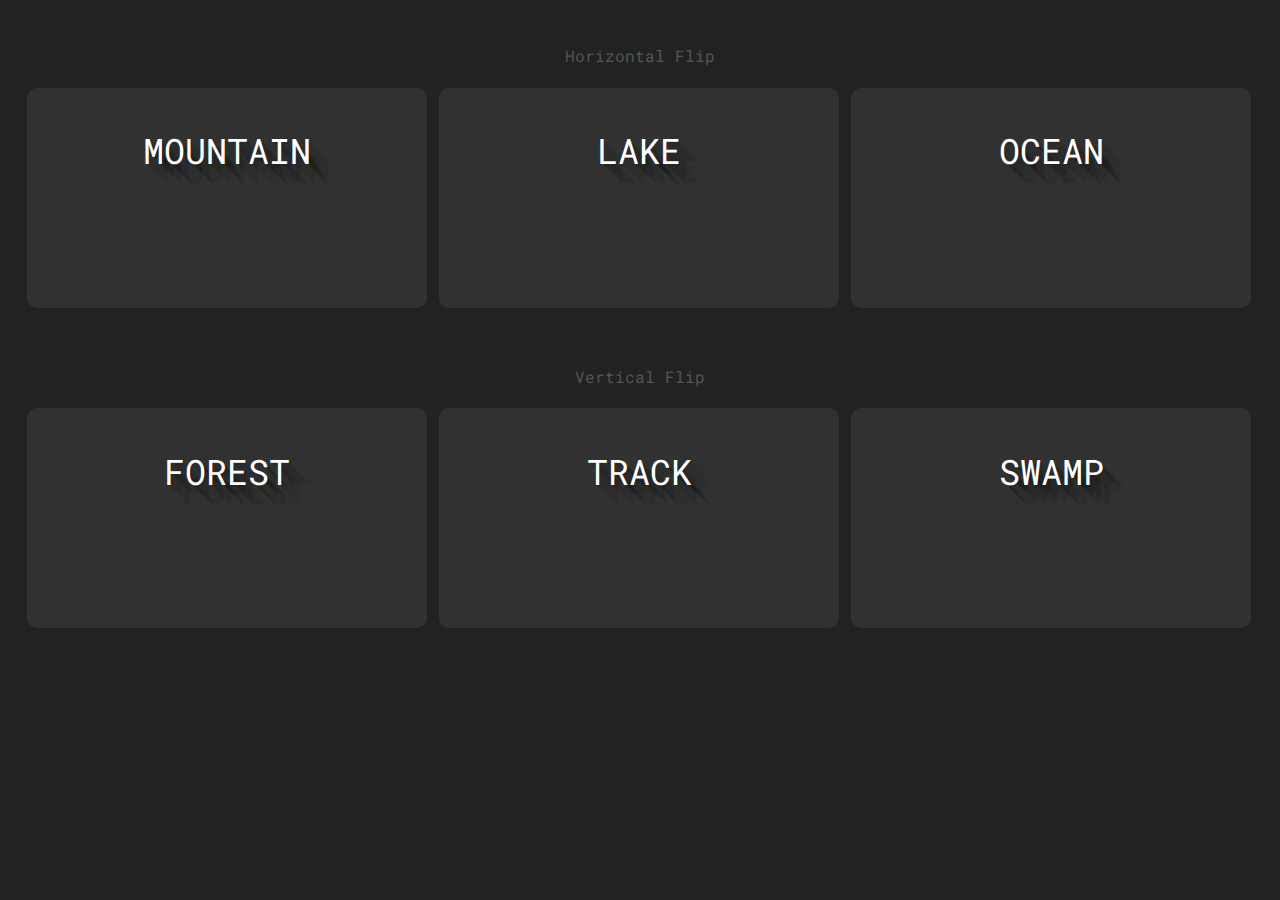
<file: DoAnSoSinh/html/test.html>
<!DOCTYPE html>
<html lang="en">
<head>
    <meta charset="UTF-8">
    <meta name="viewport" content="width=device-width, initial-scale=1.0">
    <link rel="stylesheet" href="https://fonts.googleapis.com/css?family=Roboto+Mono">
    <title>Document</title>
    <style>
        * {
            box-sizing: border-box;
            font-weight: normal;
        }

        body {
            color: #555;
            background: #222;
            text-align: center;
            font-family: 'Roboto Mono', sans-serif;
            padding: 1em;
        }

        h1 {
            font-size: 2.2em;
        }

        .flip {
            position: relative;
            display: inline-block;
            margin-right: 2px;
            margin-bottom: 1em;
            width: 400px;
        }

        .flip > .front,
        .flip > .back {
            display: block;
            color: white;
            width: inherit;
            background-size: cover!important;
            background-position: center!important;
            height: 220px;
            padding: 1em 2em;
            background: #313131;
            border-radius: 10px;
        }

        .flip > .front p {
            font-size: 0.9125rem;
            line-height: 160%;
            color: #999;
        }

        .text-shadow {
            text-shadow: 1px 1px rgba(0, 0, 0, 0.04), 2px 2px rgba(0, 0, 0, 0.04), 3px 3px rgba(0, 0, 0, 0.04), 4px 4px rgba(0, 0, 0, 0.04), 0.125rem 0.125rem rgba(0, 0, 0, 0.04), 6px 6px rgba(0, 0, 0, 0.04), 7px 7px rgba(0, 0, 0, 0.04), 8px 8px rgba(0, 0, 0, 0.04), 9px 9px rgba(0, 0, 0, 0.04), 0.3125rem 0.3125rem rgba(0, 0, 0, 0.04), 11px 11px rgba(0, 0, 0, 0.04), 12px 12px rgba(0, 0, 0, 0.04), 13px 13px rgba(0, 0, 0, 0.04), 14px 14px rgba(0, 0, 0, 0.04), 0.625rem 0.625rem rgba(0, 0, 0, 0.04), 16px 16px rgba(0, 0, 0, 0.04), 17px 17px rgba(0, 0, 0, 0.04), 18px 18px rgba(0, 0, 0, 0.04), 19px 19px rgba(0, 0, 0, 0.04), 1.25rem 1.25rem rgba(0, 0, 0, 0.04);
        }

        .flip .back {
            position: absolute;
            opacity: 0;
            top: 0;
            left: 0;
            width: 100%;
            height: 100%;
            transform: rotateY(-180deg);
            transition-timing-function: cubic-bezier(.175, .885, .32, 1.275);
            transition-duration: .5s;
            transition-property: transform, opacity;
        }

        .flip:hover .front {
            transform: rotateY(180deg);
        }

        .flip:hover .back {
            opacity: 1;
            transform: rotateY(0deg);
        }

        .flip.flip-vertical .back {
            transform: rotateX(-180deg);
        }

        .flip.flip-vertical:hover .front {
            transform: rotateX(180deg);
        }

        .flip.flip-vertical:hover .back {
            transform: rotateX(0deg);
        }
    </style>
</head>
<body>
    <!-- horizontal -->

    <h4>Horizontal Flip</h4>
    <div class="flip">
        <div class="front" style="background-image: url(https://images.pexels.com/photos/540518/pexels-photo-540518.jpeg?w=1260&h=750&dpr=2&auto=compress&cs=tinysrgb)">
            <h1 class="text-shadow">MOUNTAIN</h1>
        </div>
        <div class="back">
            <h2>Angular</h2>
            <p>Good tools make application development quicker and easier to maintain than if you did everything by hand.</p>
        </div>
    </div>
    <div class="flip">
        <div class="front" style="background-image: url(https://images.pexels.com/photos/414171/pexels-photo-414171.jpeg?w=1260&h=750&dpr=2&auto=compress&cs=tinysrgb)">
            <h1 class="text-shadow">LAKE</h1>
        </div>
        <div class="back">
            <h2>Angular</h2>
            <p>Good tools make application development quicker and easier to maintain than if you did everything by hand.</p>
        </div>
    </div>
    <div class="flip">
        <div class="front" style="background-image: url(https://images.pexels.com/photos/36717/amazing-animal-beautiful-beautifull.jpg?w=1260&h=750&dpr=2&auto=compress&cs=tinysrgb)">
            <h1 class="text-shadow">OCEAN</h1>
        </div>
        <div class="back">
            <h2>Angular</h2>
            <p>Good tools make application development quicker and easier to maintain than if you did everything by hand.</p>
        </div>
    </div>

    <br>
    <br>

    <!-- vertical -->
  
    <h4>Vertical Flip</h4>
    <div class="flip flip-vertical">
        <div class="front" style="background-image: url(https://images.pexels.com/photos/38136/pexels-photo-38136.jpeg?w=1260&h=750&dpr=2&auto=compress&cs=tinysrgb)">
            <h1 class="text-shadow">FOREST</h1>
        </div>
        <div class="back">
            <h2>Angular</h2>
            <p>Good tools make application development quicker and easier to maintain than if you did everything by hand.</p>
        </div>
    </div>
    <div class="flip flip-vertical">
        <div class="front" style="background-image: url(https://images.pexels.com/photos/34950/pexels-photo.jpg?w=1260&h=750&dpr=2&auto=compress&cs=tinysrgb)">
            <h1 class="text-shadow">TRACK</h1>
        </div>
        <div class="back">
            <h2>Angular</h2>
            <p>Good tools make application development quicker and easier to maintain than if you did everything by hand.</p>
        </div>
    </div>
    <div class="flip flip-vertical">
        <div class="front" style="background-image: url(https://images.pexels.com/photos/34546/sunset-lake-landscape-summer.jpg?w=1260&h=750&dpr=2&auto=compress&cs=tinysrgb)">
            <h1 class="text-shadow">SWAMP</h1>
        </div>
        <div class="back">
            <h2>Angular</h2>
            <p>Good tools make application development quicker and easier to maintain than if you did everything by hand.</p>
        </div>
    </div>
</body>
</html>
</file>
